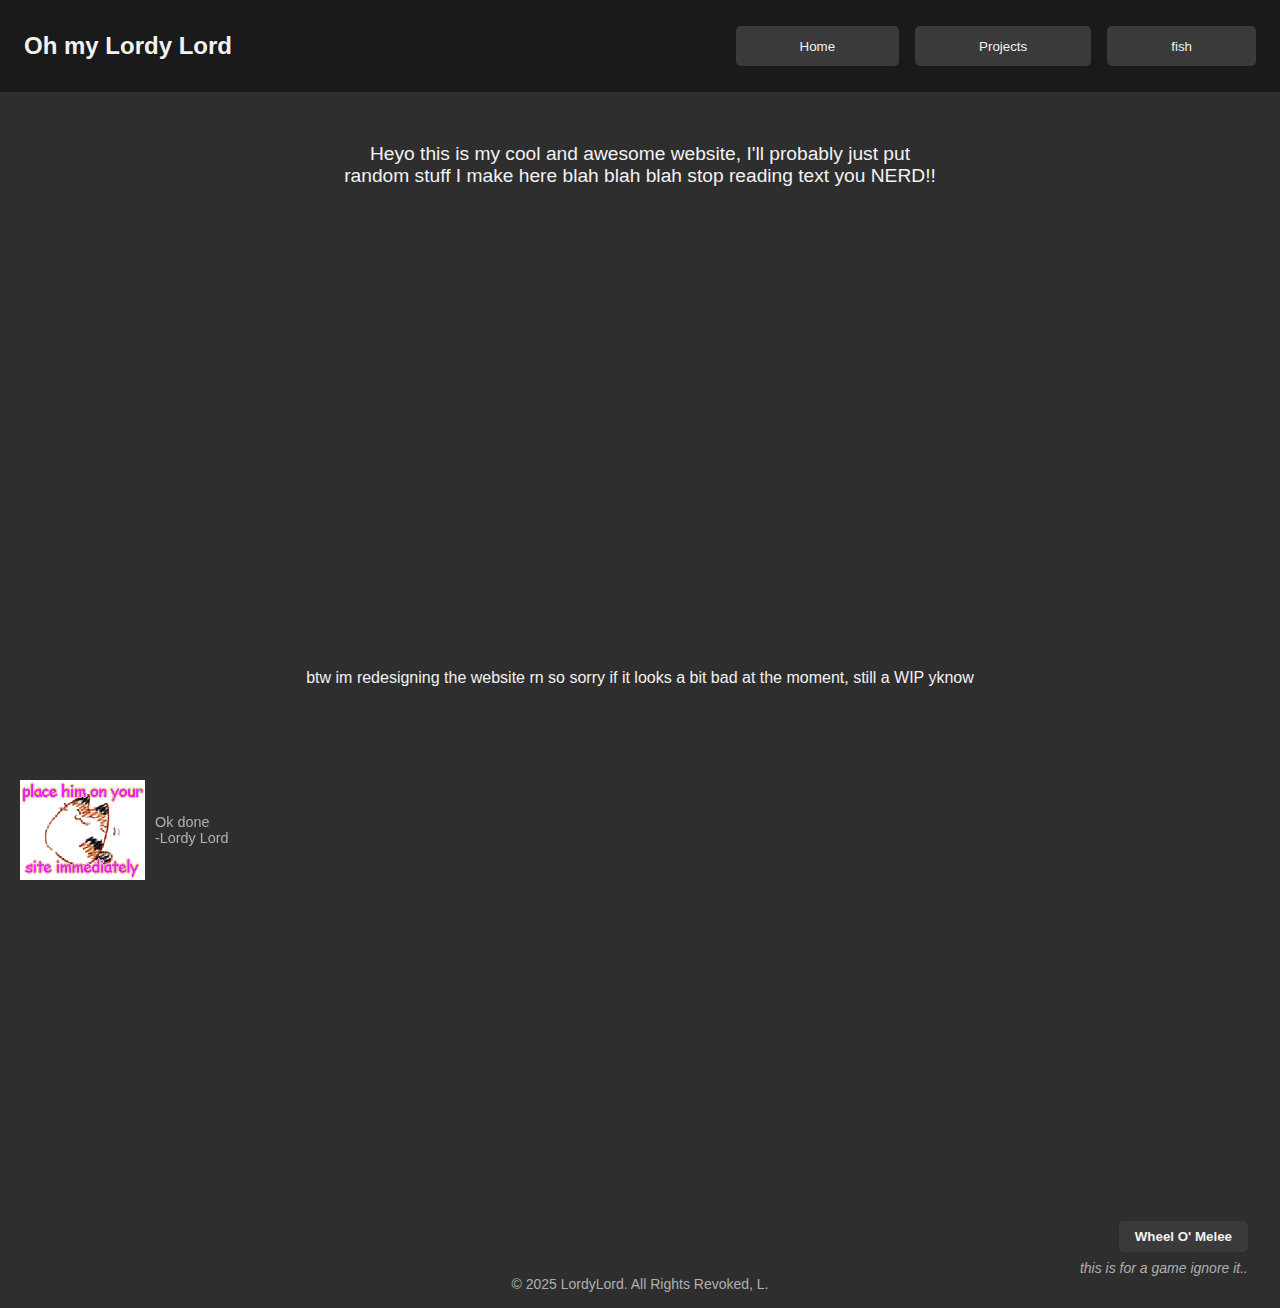
<file: index.html>
<!DOCTYPE html>
<html lang="en">
<head>
    <meta charset="UTF-8" />
    <meta name="viewport" content="width=device-width, initial-scale=1.0" />
    <title>Oh my Lordy Lord</title>
    <style>
        :root {
            --bg-color: #2e2e2e;
            --navbar-color: #1a1a1a;
            --button-bg: #3a3a3a;
            --button-hover: #5a5a5a;
            --text-primary: #f2f2f2;
            --text-secondary: #b0b0b0;
            --highlight: #999999;
            --divider: #444444;
        }

        body {
            background-color: var(--bg-color);
            color: var(--text-primary);
            font-family: Arial, sans-serif;
            margin: 0;
            min-height: 100vh;
            display: flex;
            flex-direction: column;
        }

        header {
            background-color: var(--navbar-color);
            display: flex;
            justify-content: space-between;
            align-items: center;
            padding: 1rem 1.5rem;
            position: sticky;
            top: 0;
            z-index: 50;
        }

            header h1 {
                font-size: 1.5rem;
                font-weight: bold;
            }

        nav {
            display: flex;
            gap: 1rem;
        }

            nav button {
                background-color: var(--button-bg);
                color: var(--text-primary);
                padding: 0.8rem 4rem;
                border: none;
                border-radius: 5px;
                cursor: pointer;
                transition: background-color 0.2s ease-in-out;
            }

                nav button:hover {
                    background-color: var(--button-hover);
                }

        main {
            flex-grow: 1;
            display: flex;
            flex-direction: column;
            align-items: center;
            text-align: center;
            padding: 2rem;
        }

            main p {
                font-size: 1.2rem;
                max-width: 600px;
                margin-bottom: 2rem;
            }

        .spacer {
            height: 50vh;
        }

        .wheel-container {
            display: flex;
            flex-direction: column;
            align-items: flex-end;
            margin: 2rem 0rem -5rem auto;
        }

            .wheel-container button {
                background-color: var(--button-bg);
                color: var(--text-primary);
                padding: 0.5rem 1rem;
                border: none;
                border-radius: 5px;
                cursor: pointer;
                font-weight: bold;
            }

                .wheel-container button:hover {
                    background-color: var(--button-hover);
                }

            .wheel-container p {
                color: var(--text-secondary);
                font-style: italic;
                font-size: 0.875rem;
                margin-top: 0.5rem;
            }

        .cat-container {
            display: flex;
            align-items: center;
            position: fixed;
            bottom: 20px;
            left: 20px;
            gap: 10px;
            cursor: pointer;
            transition: opacity 2s ease;
        }

            .cat-container.faded {
                opacity: 0;
                pointer-events: none;
                cursor: default;
            }

        .cat-text {
            font-size: 0.9rem;
            color: var(--text-secondary);
            white-space: pre-line;
        }

        .cat-gif {
            width: 125px;
            height: auto;
        }

        footer {
            text-align: center;
            padding: 1rem;
            font-size: 0.875rem;
            color: var(--text-secondary);
        }
    </style>
</head>
<body>

    <header>
        <h1>Oh my Lordy Lord</h1>
        <nav>
            <a href="https://thelordylord.com/"><button>Home</button></a>
            <a href="https://thelordylord.com/Projects"><button>Projects</button></a>
            <a href="https://thelordylord.com/fish"><button>fish</button></a>
        </nav>
    </header>

    <main>
        <p>
            Heyo this is my cool and awesome website, I'll probably just put random stuff I make here blah blah blah stop reading text you NERD!!<br /><div class="spacer"></div>btw im redesigning the website rn so sorry if it looks a bit bad at the moment, still a WIP yknow
        </p>

            <div class="spacer"></div>
            
            <div class="wheel-container">
                <a href="https://thelordylord.com/wheel">
                    <button>Wheel O' Melee</button>
                </a>
                <p>this is for a game ignore it..</p>
            </div>
        </main>

        <div class="cat-container" id="catButton" onclick="catClicked()">
            <img src="catr.gif" alt="place him on your site immediately" id="catImg" class="cat-gif" />
            <span class="cat-text">Ok done<br>-Lordy Lord</span>
        </div>

        <audio id="maowSound" src="maow.mp3" preload="auto"></audio>

        <footer>
            &copy; 2025 LordyLord. All Rights Revoked, L.
        </footer>

        <script>
            const button = document.getElementById('catButton');
            const img = document.getElementById('catImg');
            const audio = document.getElementById('maowSound');

            if (sessionStorage.getItem('catClicked') === 'true') {
                button.classList.add('faded');
                img.src = 'catmaow.gif';
                button.style.pointerEvents = 'none';
            }

            function catClicked() {
                if (sessionStorage.getItem('catClicked') === 'true') return;

                sessionStorage.setItem('catClicked', 'true');

                audio.play().catch(err => {
                    console.warn("Audio failed to play:", err);
                });

                img.src = 'catmaow.gif';
                button.classList.add('faded');
            }
        </script>

    </body>
    </html>
</file>
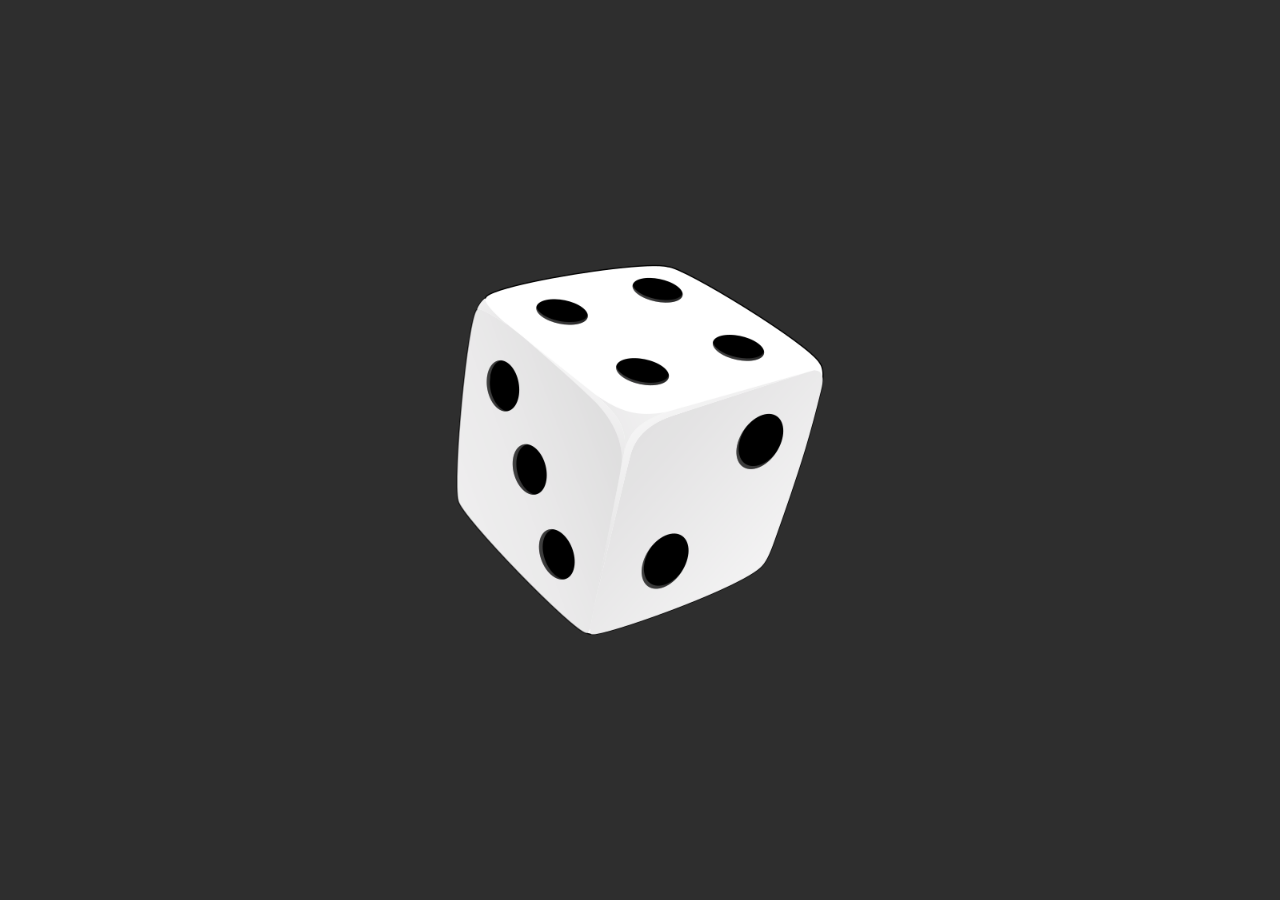
<file: die_instantly/index.html>
<!DOCTYPE html>
<html lang="en">
<head>
  <meta charset="UTF-8">
  <meta name="viewport" content="width=device-width, initial-scale=1.0">
  <title>die</title>
  <link rel="stylesheet" href="/css/style.css">
</head>
<body class="die-page">
  <img src="die.png" alt="die">
</body>
</html>
</file>
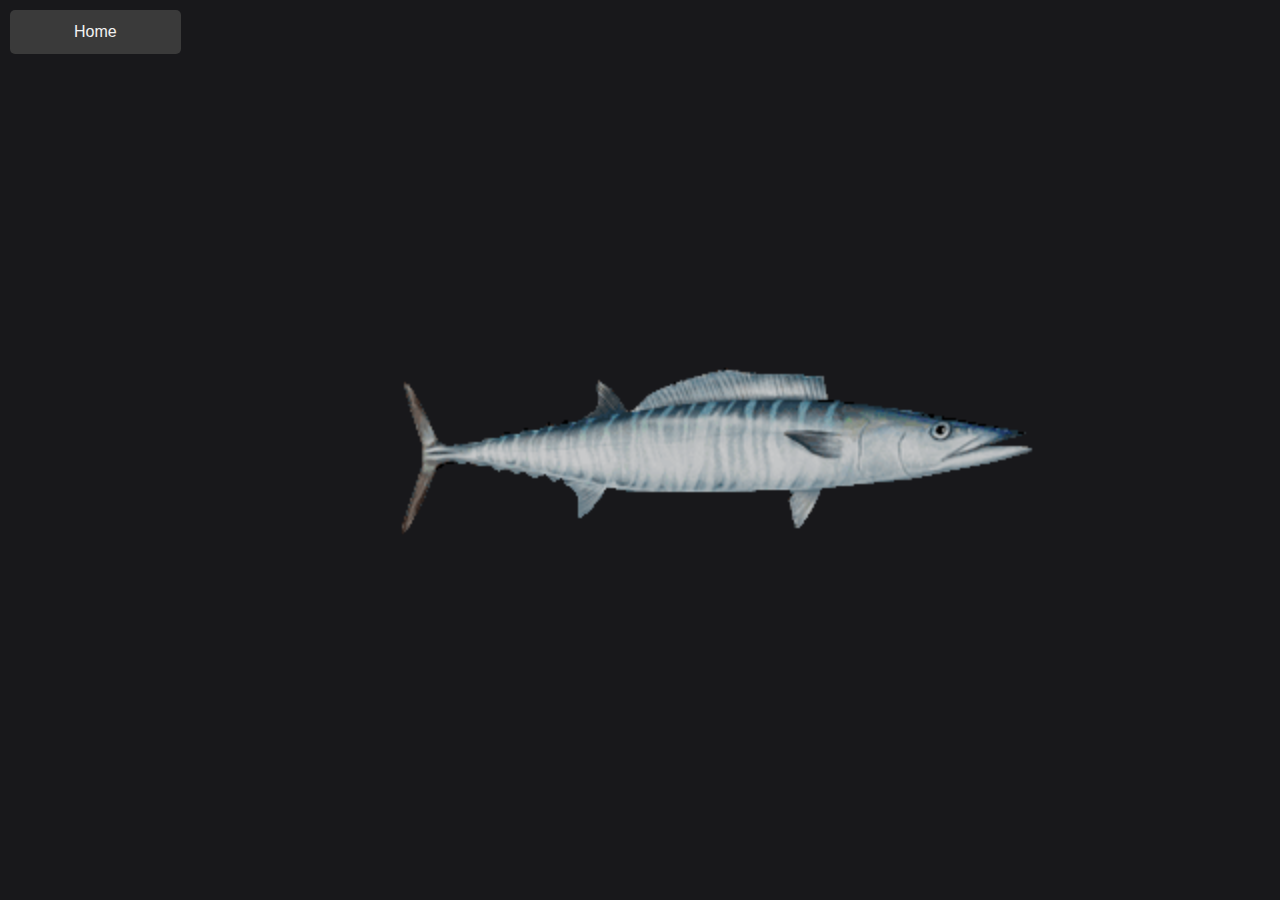
<file: fish/index.html>
<!DOCTYPE html>
<html lang="en">
<head>
    <meta charset="UTF-8">
    <meta name="viewport" content="width=device-width, initial-scale=1.0">
    <title>Fish</title>
    <style>
        :root {
            --bg-color: #18181b;
            --button-bg: #3a3a3a;
            --button-hover: #5a5a5a;
            --text-primary: #f2f2f2;
        }

        body {
            display: flex;
            justify-content: center;
            align-items: center;
            height: 100vh;
            margin: 0;
            background-color: var(--bg-color);
            position: relative;
        }

        a {
            position: absolute;
            top: 10px;
            left: 10px;
        }

            a button {
                background-color: var(--button-bg);
                color: var(--text-primary);
                padding: 0.8rem 4rem;
                border: none;
                border-radius: 5px;
                cursor: pointer;
                font-size: 16px;
                transition: background-color 0.2s ease-in-out;
            }

                a button:hover {
                    background-color: var(--button-hover);
                }

        img {
            width: 75%;
            height: auto;
        }
    </style>
</head>
<body>
    <a href="https://thelordylord.com/">
        <button>Home</button>
    </a>
    <img src="wahoo-fish.gif" alt="Looping GIF">
</body>
</html>
</file>
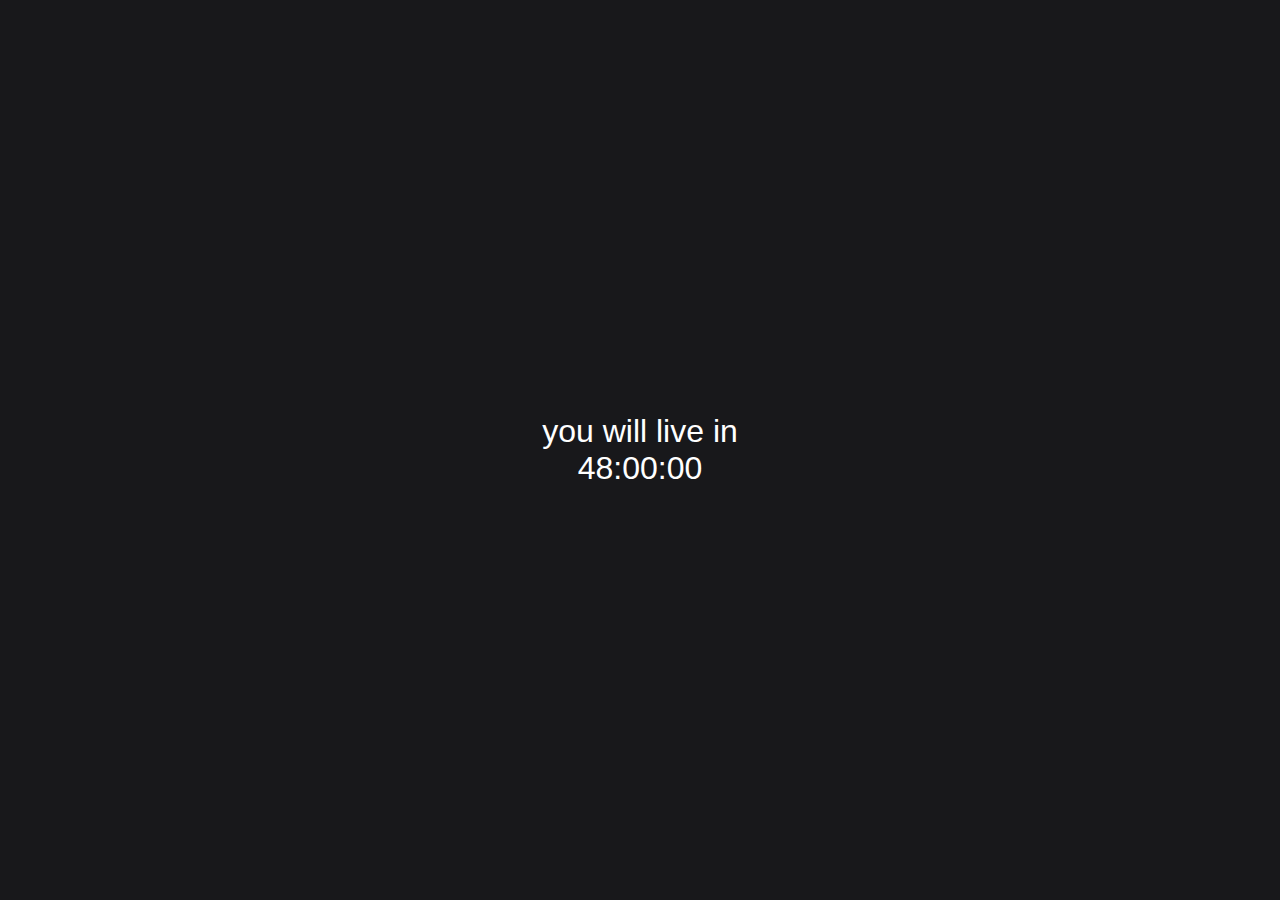
<file: live_in_2_business_days/index.html>
<!DOCTYPE html>
<html lang="en">
<head>
  <meta charset="UTF-8">
  <meta name="viewport" content="width=device-width, initial-scale=1.0">
  <title>live</title>
  <style>
    body {
      display: flex;
      justify-content: center;
      align-items: center;
      height: 100vh;
      margin: 0;
      background-color: #18181b;
      color: white;
      font-family: Arial, sans-serif;
      font-size: 2rem;
      text-align: center;
      flex-direction: column;
    }
    #timer {
      white-space: pre-line;
    }
    #live-image {
      margin-top: 20px;
      display: none;
    }
  </style>
</head>
<body>
  <div id="timer">loading...</div>

  <script>
    const duration = 2 * 24 * 60 * 60;
    let remainingTime = duration;

    function formatTime(seconds) {
      const hours = Math.floor(seconds / 3600);
      const minutes = Math.floor((seconds % 3600) / 60);
      const secs = seconds % 60;

      return `${String(hours).padStart(2, '0')}:${String(minutes).padStart(2, '0')}:${String(secs).padStart(2, '0')}`;
    }

    function updateTimer() {
      const timerElement = document.getElementById('timer');
      const formattedTime = formatTime(remainingTime);

      timerElement.textContent = `you will live in\n${formattedTime}`;
      document.title = `live in ${formattedTime}`;

      if (remainingTime > 0) {
        remainingTime--;
        setTimeout(updateTimer, 1000);
      } else {
        timerElement.textContent = "congrats you are live 🎉";
        document.title = "you are live";

        const imageElement = document.createElement('img');
        imageElement.id = 'live-image';
        imageElement.src = 'yay.png';
        imageElement.alt = 'yay';
        imageElement.style.display = 'block';
        document.body.appendChild(imageElement);

        const audio = new Audio('yay.mp3');
        audio.play();
      }
    }

    updateTimer();
  </script>
</body>
</html>
</file>
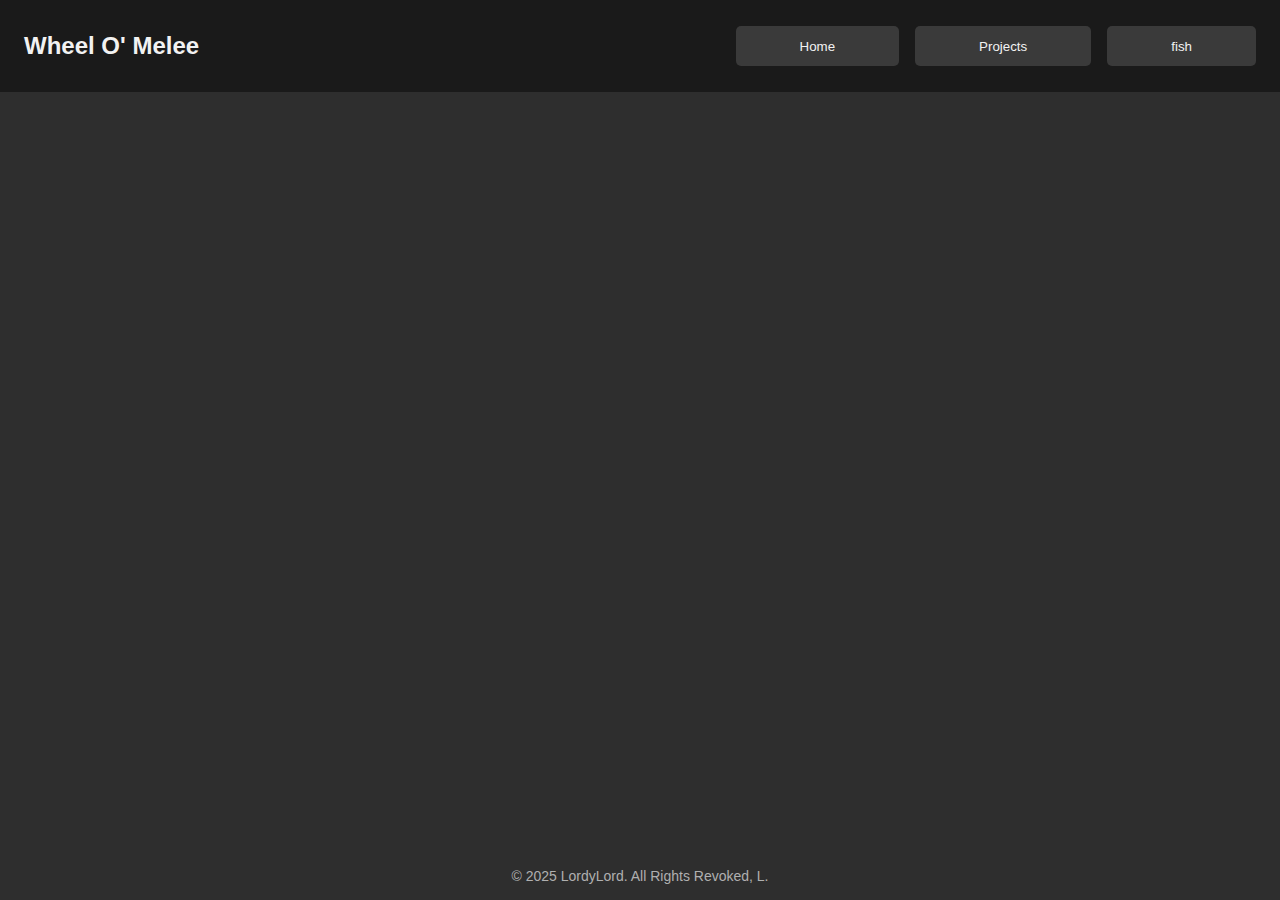
<file: wheel/index.html>
<!DOCTYPE html>
<html lang="en">
<head>
    <meta charset="UTF-8" />
    <meta name="viewport" content="width=device-width, initial-scale=1.0" />
    <title>Wheel O' Melee</title>
    <style>
        :root {
            --bg-color: #2e2e2e;
            --navbar-color: #1a1a1a;
            --button-bg: #3a3a3a;
            --button-hover: #5a5a5a;
            --text-primary: #f2f2f2;
            --text-secondary: #b0b0b0;
            --highlight: #999999;
            --divider: #444444;
        }

        body {
            background-color: var(--bg-color);
            color: var(--text-primary);
            font-family: Arial, sans-serif;
            margin: 0;
            min-height: 100vh;
            display: flex;
            flex-direction: column;
        }

        header {
            background-color: var(--navbar-color);
            display: flex;
            justify-content: space-between;
            align-items: center;
            padding: 1rem 1.5rem;
            position: sticky;
            top: 0;
            z-index: 50;
        }

            header h1 {
                font-size: 1.5rem;
                font-weight: bold;
            }

        nav {
            display: flex;
            gap: 1rem;
        }

            nav button {
                background-color: var(--button-bg);
                color: var(--text-primary);
                padding: 0.8rem 4rem;
                border: none;
                border-radius: 5px;
                cursor: pointer;
                transition: background-color 0.2s ease-in-out;
            }

                nav button:hover {
                    background-color: var(--button-hover);
                }

        main {
            flex-grow: 1;
            display: flex;
            justify-content: center;
            align-items: center;
            padding: 2rem;
        }

        iframe {
            border: none;
            max-width: 90vw;
        }

        footer {
            text-align: center;
            padding: 1rem;
            font-size: 0.875rem;
            color: var(--text-secondary);
            margin-top: auto;
        }
    </style>
</head>
<body>

    <header>
        <h1>Wheel O' Melee</h1>
        <nav>
            <a href="https://thelordylord.com/"><button>Home</button></a>
            <a href="https://thelordylord.com/Projects"><button>Projects</button></a>
            <a href="https://thelordylord.com/fish"><button>fish</button></a>
        </nav>
    </header>

    <main>
        <iframe src="https://wheeldecide.com/e.php?c1=Baseball+Bat&c2=Ban+Hammer&c3=Silly+Guitar&c4=Metal+Baseball+Bat&c5=Sledgehammer&c6=Golf+Club&c7=Chainsaw&c8=Stick&c9=Saber&c10=Tinpot&c11=Fists&c12=Rock+on+a+Stick&c13=Fire+Extinguisher&c14=Shovel&c15=Trident&c16=Yo-Yo&c17=Scythe&c18=Eerie+Slasher&c19=BILLY&c20=Parasol&c21=Lordin%27+Time.&c22=Axe&c23=Cleaver&c24=Candy+Cane&c25=Linked+Sword&c26=Chair&t=Lord%27s+Wheel+o%27+Melee&time=5"
                width="500" height="500" scrolling="no">
        </iframe>
    </main>

    <footer>
        &copy; 2025 LordyLord. All Rights Revoked, L.
    </footer>

</body>
</html>
</file>
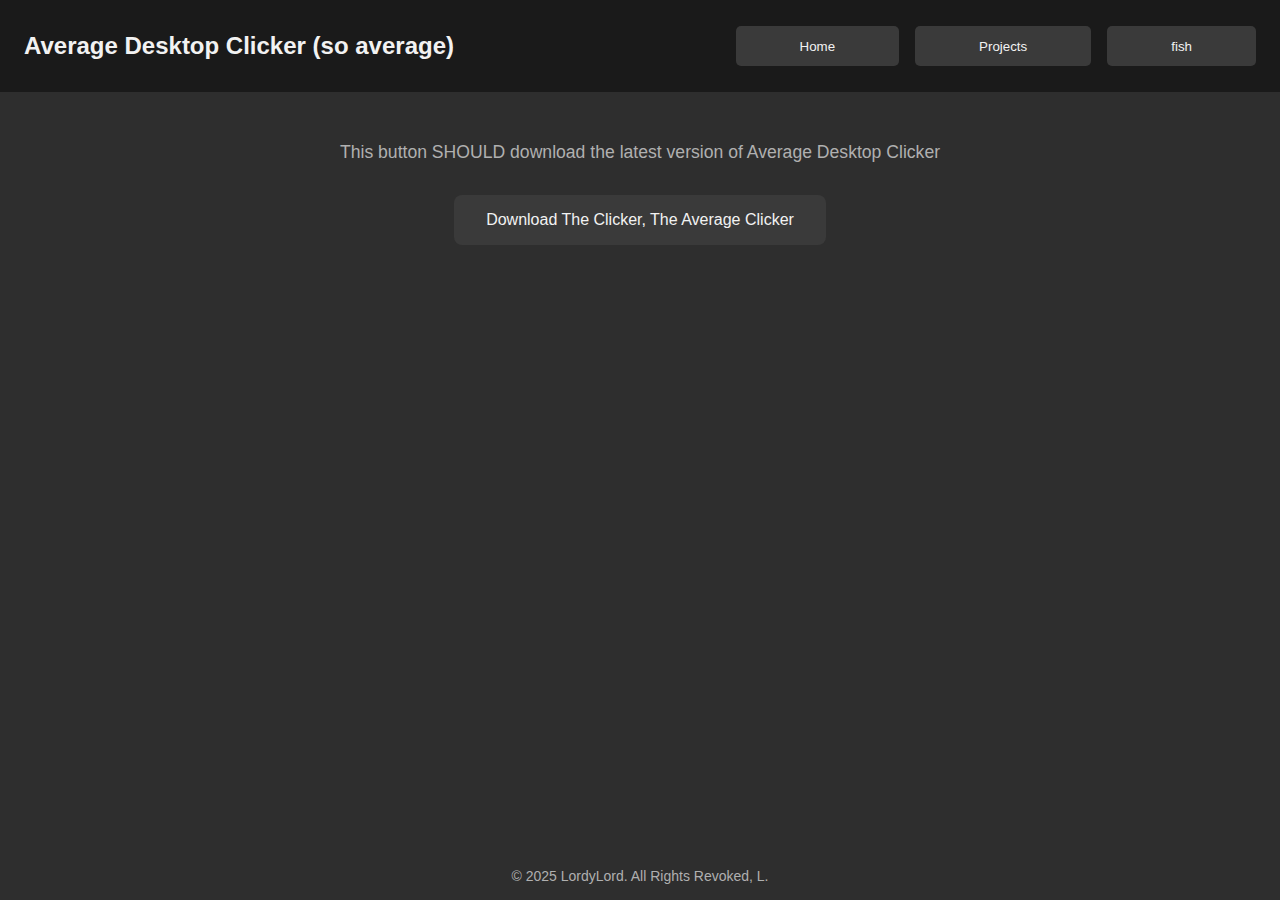
<file: Projects/Adc/index.html>
<!DOCTYPE html>
<html lang="en">
<head>
    <meta charset="UTF-8" />
    <meta name="viewport" content="width=device-width, initial-scale=1.0" />
    <title>Average Desktop Clicker</title>
    <style>
        :root {
            --bg-color: #2e2e2e;
            --navbar-color: #1a1a1a;
            --button-bg: #3a3a3a;
            --button-hover: #5a5a5a;
            --text-primary: #f2f2f2;
            --text-secondary: #b0b0b0;
            --highlight: #999999;
            --divider: #444444;
        }

        body {
            background-color: var(--bg-color);
            color: var(--text-primary);
            font-family: Arial, sans-serif;
            margin: 0;
            min-height: 100vh;
            display: flex;
            flex-direction: column;
        }

        header {
            background-color: var(--navbar-color);
            display: flex;
            justify-content: space-between;
            align-items: center;
            padding: 1rem 1.5rem;
            position: sticky;
            top: 0;
            z-index: 50;
        }

            header h1 {
                font-size: 1.5rem;
                font-weight: bold;
            }

        nav {
            display: flex;
            gap: 1rem;
        }

            nav button {
                background-color: var(--button-bg);
                color: var(--text-primary);
                padding: 0.8rem 4rem;
                border: none;
                border-radius: 5px;
                cursor: pointer;
                transition: background-color 0.2s ease-in-out;
            }

                nav button:hover {
                    background-color: var(--button-hover);
                }

        main {
            padding: 2rem;
            text-align: center;
            flex-grow: 1;
        }

        p {
            font-size: 1.1rem;
            margin-bottom: 2rem;
            color: var(--text-secondary);
        }

        .download-button {
            background-color: var(--button-bg);
            color: var(--text-primary);
            padding: 1rem 2rem;
            border: none;
            border-radius: 8px;
            font-size: 1rem;
            cursor: pointer;
            transition: background-color 0.2s ease-in-out;
        }

            .download-button:hover {
                background-color: var(--button-hover);
            }

        footer {
            text-align: center;
            padding: 1rem;
            font-size: 0.875rem;
            color: var(--text-secondary);
            margin-top: auto;
        }
    </style>
</head>
<body>

    <header>
        <h1>Average Desktop Clicker (so average)</h1>
        <nav>
            <a href="https://thelordylord.com/"><button>Home</button></a>
            <a href="https://thelordylord.com/Projects"><button>Projects</button></a>
            <a href="https://thelordylord.com/fish"><button>fish</button></a>
        </nav>
    </header>

    <main>
        <p>This button SHOULD download the latest version of Average Desktop Clicker</p>
        <a href="Average Desktop Clicker.zip" download="Average Desktop Clicker.zip">
            <button class="download-button">Download The Clicker, The Average Clicker</button>
        </a>
    </main>

    <footer>
        &copy; 2025 LordyLord. All Rights Revoked, L.
    </footer>

</body>
</html>
</file>
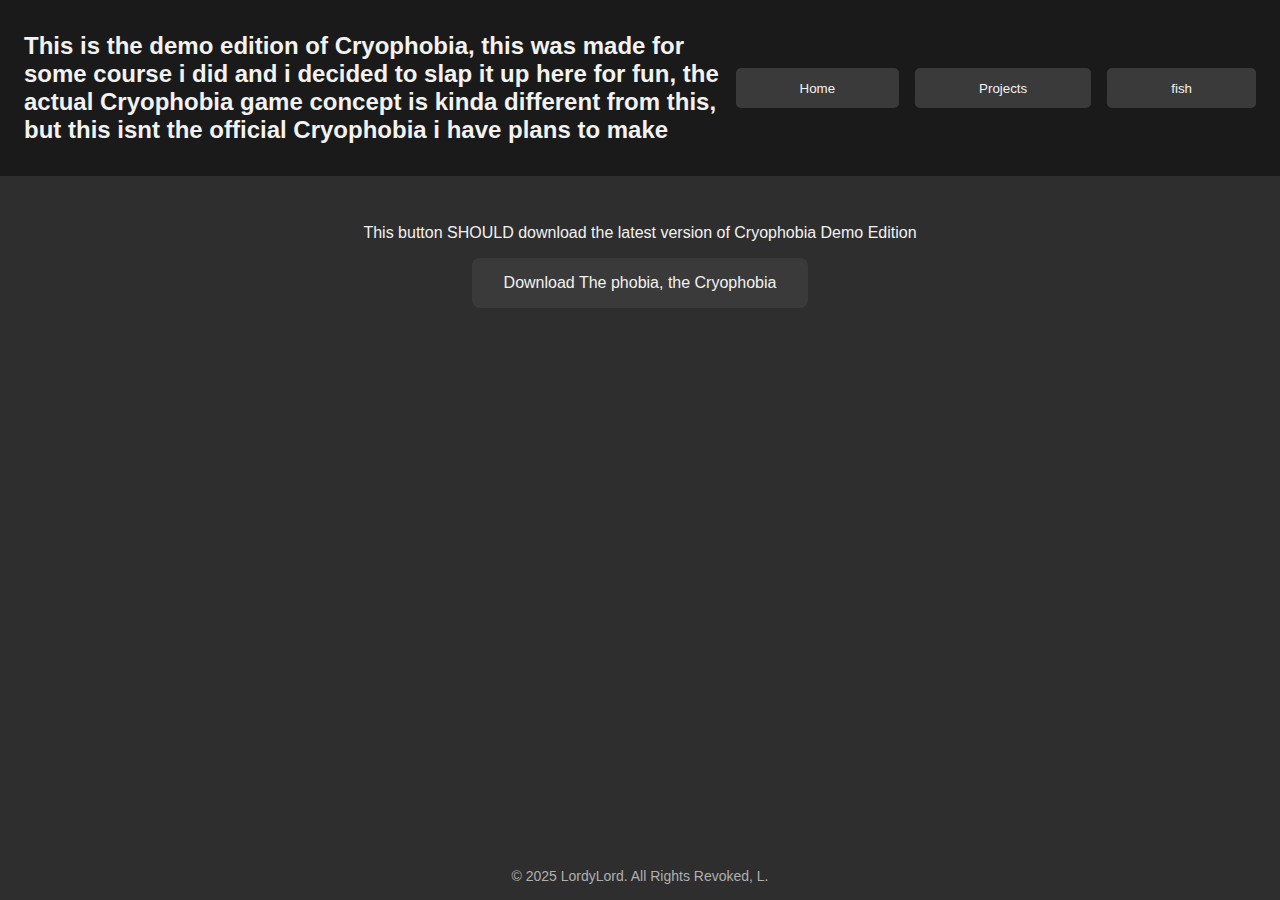
<file: Projects/Cryop/index.html>
<!DOCTYPE html>
<html lang="en">
<head>
    <meta charset="UTF-8" />
    <meta name="viewport" content="width=device-width, initial-scale=1.0" />
    <title>Cryophobia (DEMO EDITION)</title>
    <link rel="stylesheet" href="/css/style.css">
</head>
<body class="project-detail-page">

    <header>
        <h1>This is the demo edition of Cryophobia, this was made for some course i did and i decided to slap it up here for fun, the actual Cryophobia game concept is kinda different from this, but this isnt the official Cryophobia i have plans to make</h1>
        <nav>
            <a href="https://thelordylord.com/"><button>Home</button></a>
            <a href="https://thelordylord.com/Projects"><button>Projects</button></a>
            <a href="https://thelordylord.com/fish"><button>fish</button></a>
        </nav>
    </header>

    <main>
        <p>This button SHOULD download the latest version of Cryophobia Demo Edition</p>
        <a href="Cryophobia - Demo.zip" download="Cryophobia - Demo.zip">
            <button class="download-button">Download The phobia, the Cryophobia</button>
        </a>
    </main>

    <footer>
        &copy; 2025 LordyLord. All Rights Revoked, L.
    </footer>

</body>
</html>
</file>
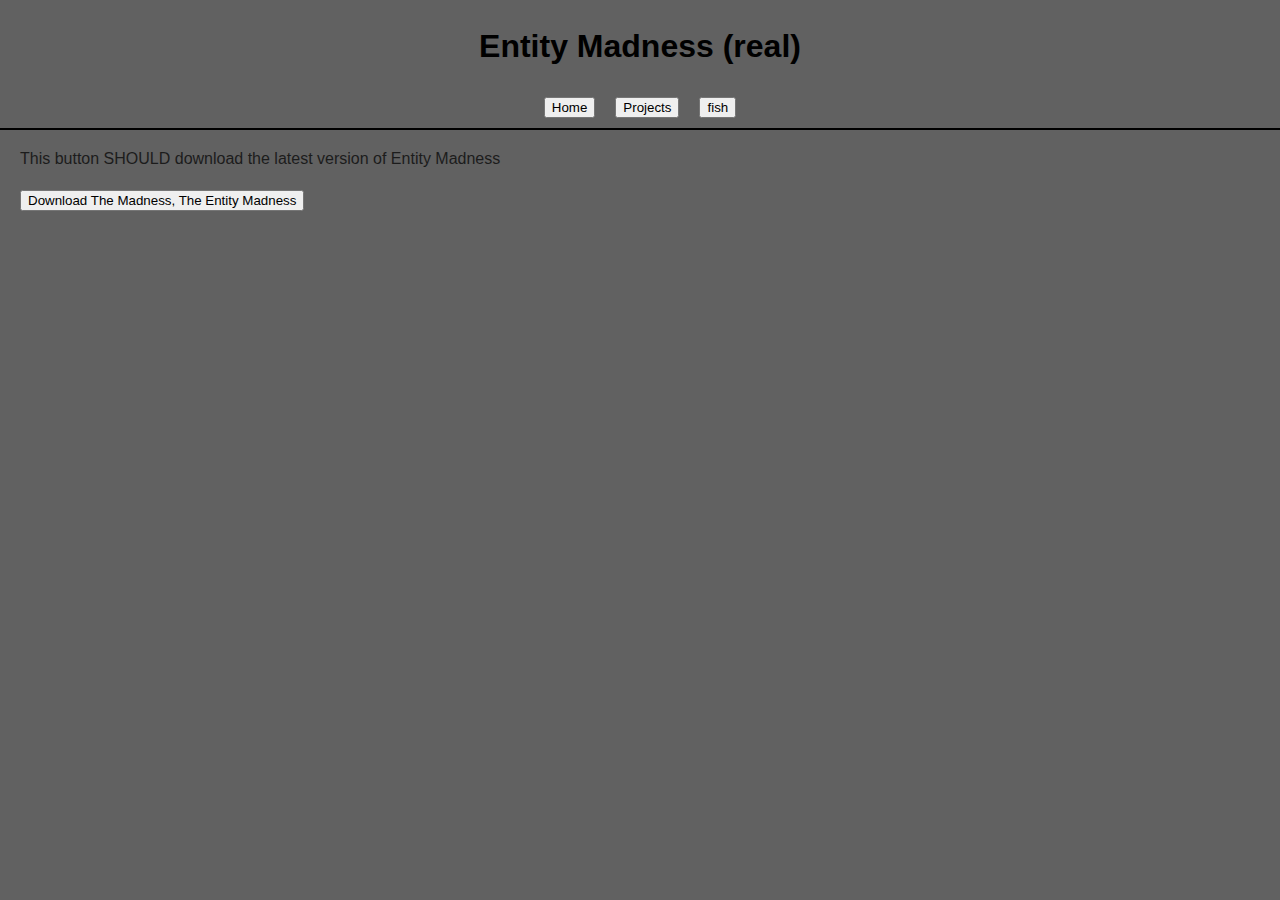
<file: Projects/Entity/index.html>
<!DOCTYPE html>
<html lang="en">
<head>
    <meta charset="UTF-8">
    <meta name="viewport" content="width=device-width, initial-scale=1.0">
    <title>Entity Madness</title>
    <style>
        body {
            font-family: Arial, sans-serif;
            margin: 0;
            line-height: 1.6;
            background-color: #616161;
        }
        h1 {
            color: #000000;
            text-align: center;
        }
        hr {
            border: 0 #000000;
            height: 2px;
            background-color: #000000;
            width: 100%;
        }
        p {
            color: #1c1c1c;
            padding: 0 20px;
        }
        .nav {
            display: flex;
            justify-content: center;
            gap: 20px;
        }
    </style>
</head>
<body>
    <h1>Entity Madness (real)</h1>
    <div class="nav">
        <a href="https://thelordylord.com/">
            <button>Home</button>
        </a>
        <a href="https://thelordylord.com/Projects">
            <button>Projects</button>
        </a>
        <a href="https://thelordylord.com/fish">
            <button>fish</button>
        </a>
    </div>
    <hr />
    <p>This button SHOULD download the latest version of Entity Madness</p>
    <a href="Entity Madness.zip" download="Entity Madness.zip" style="padding: 20px;">
        <button>Download The Madness, The Entity Madness</button>
    </a>
</body>
</html>
</file>
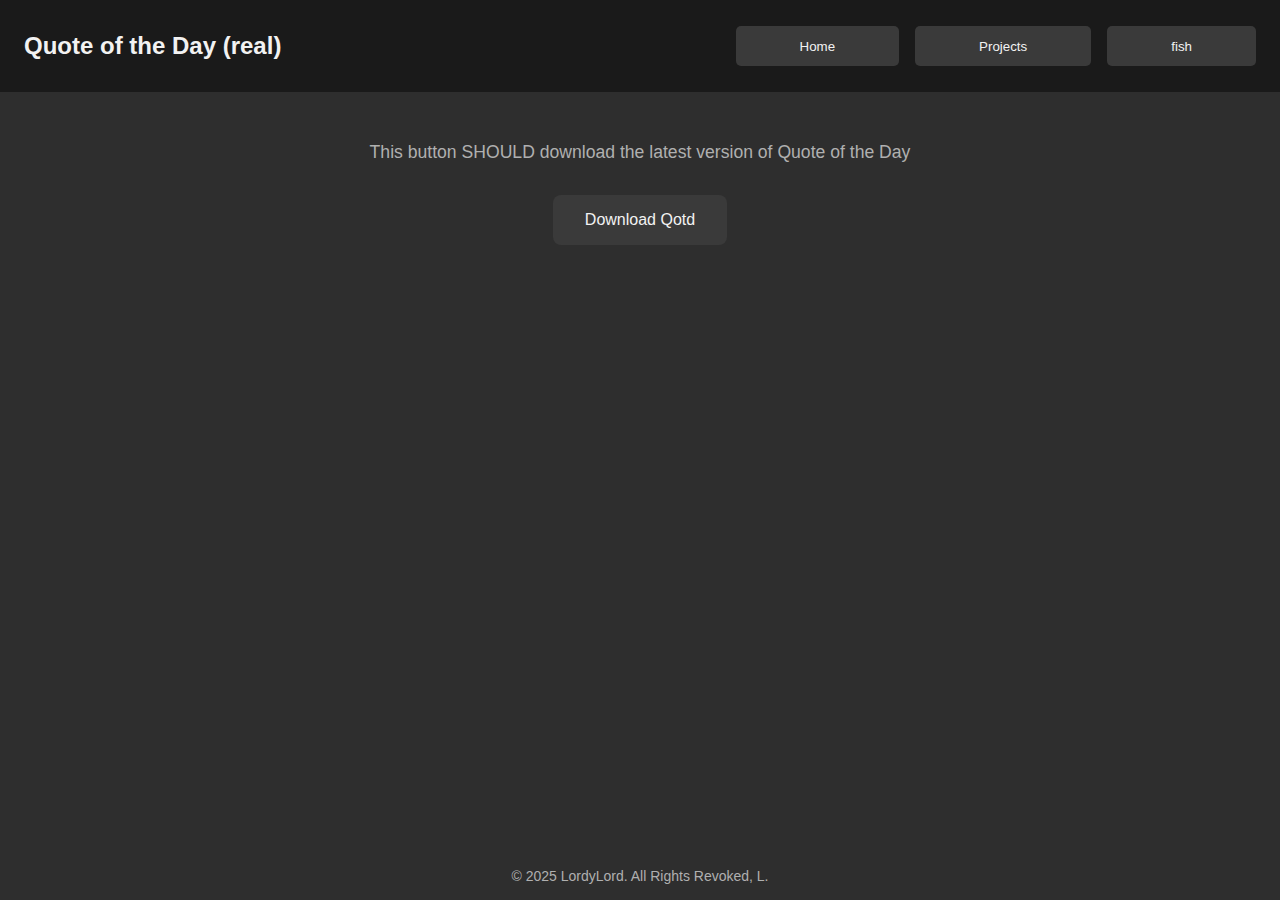
<file: Projects/Qotd/index.html>
<!DOCTYPE html>
<html lang="en">
<head>
    <meta charset="UTF-8" />
    <meta name="viewport" content="width=device-width, initial-scale=1.0" />
    <title>Quote of the Day</title>
    <style>
        :root {
            --bg-color: #2e2e2e;
            --navbar-color: #1a1a1a;
            --button-bg: #3a3a3a;
            --button-hover: #5a5a5a;
            --text-primary: #f2f2f2;
            --text-secondary: #b0b0b0;
            --highlight: #999999;
            --divider: #444444;
        }

        body {
            background-color: var(--bg-color);
            color: var(--text-primary);
            font-family: Arial, sans-serif;
            margin: 0;
            min-height: 100vh;
            display: flex;
            flex-direction: column;
        }

        header {
            background-color: var(--navbar-color);
            display: flex;
            justify-content: space-between;
            align-items: center;
            padding: 1rem 1.5rem;
            position: sticky;
            top: 0;
            z-index: 50;
        }

            header h1 {
                font-size: 1.5rem;
                font-weight: bold;
            }

        nav {
            display: flex;
            gap: 1rem;
        }

            nav button {
                background-color: var(--button-bg);
                color: var(--text-primary);
                padding: 0.8rem 4rem;
                border: none;
                border-radius: 5px;
                cursor: pointer;
                transition: background-color 0.2s ease-in-out;
            }

                nav button:hover {
                    background-color: var(--button-hover);
                }

        main {
            padding: 2rem;
            text-align: center;
            flex-grow: 1;
        }

        p {
            font-size: 1.1rem;
            margin-bottom: 2rem;
            color: var(--text-secondary);
        }

        .download-button {
            background-color: var(--button-bg);
            color: var(--text-primary);
            padding: 1rem 2rem;
            border: none;
            border-radius: 8px;
            font-size: 1rem;
            cursor: pointer;
            transition: background-color 0.2s ease-in-out;
        }

            .download-button:hover {
                background-color: var(--button-hover);
            }

        footer {
            text-align: center;
            padding: 1rem;
            font-size: 0.875rem;
            color: var(--text-secondary);
            margin-top: auto;
        }
    </style>
</head>
<body>

    <header>
        <h1>Quote of the Day (real)</h1>
        <nav>
            <a href="https://thelordylord.com/"><button>Home</button></a>
            <a href="https://thelordylord.com/Projects"><button>Projects</button></a>
            <a href="https://thelordylord.com/fish"><button>fish</button></a>
        </nav>
    </header>

    <main>
        <p>This button SHOULD download the latest version of Quote of the Day</p>
        <a href="QUOTEOFTHEDAY.zip" download="QUOTEOFTHEDAY.zip">
            <button class="download-button">Download Qotd</button>
        </a>
    </main>

    <footer>
        &copy; 2025 LordyLord. All Rights Revoked, L.
    </footer>

</body>
</html>
</file>
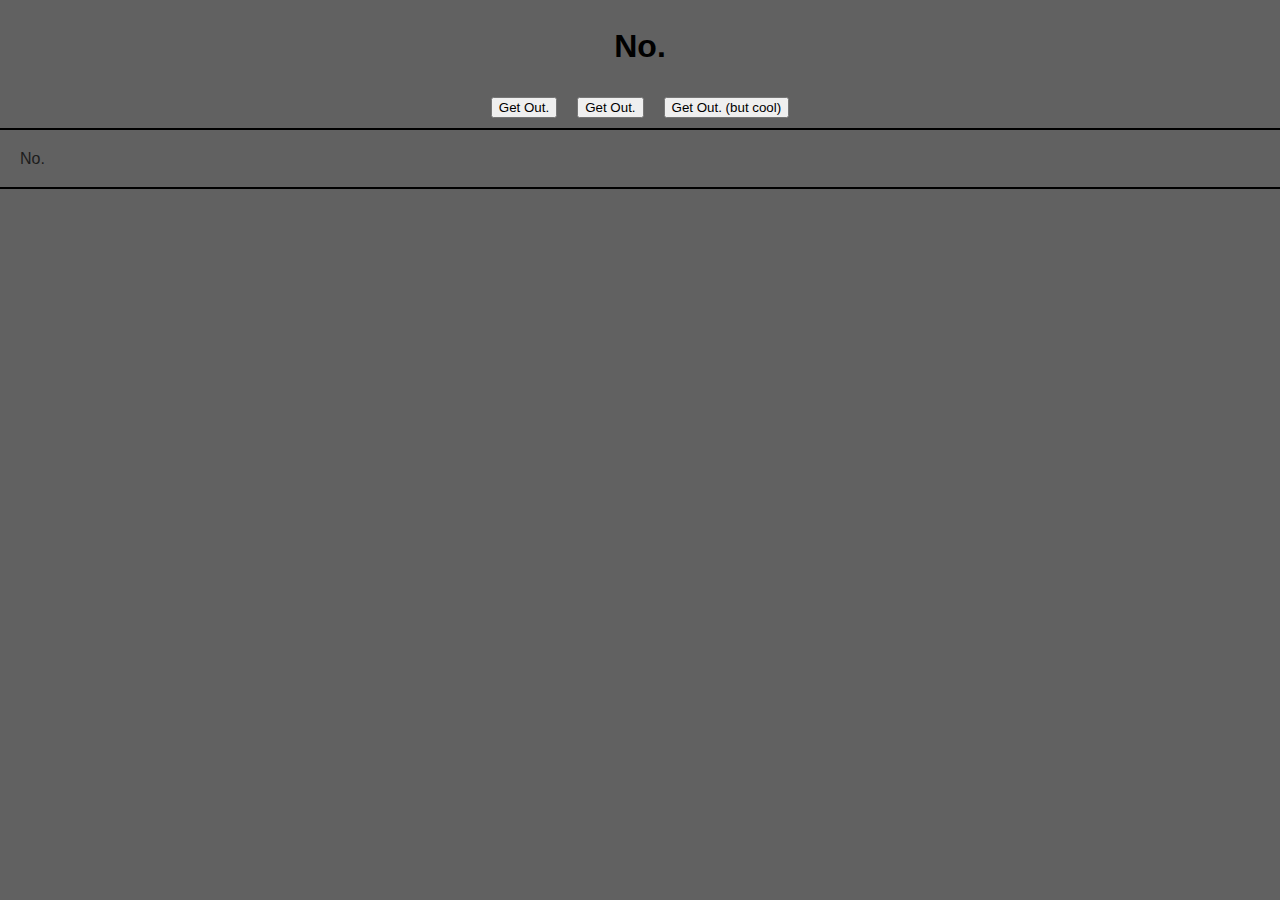
<file: Projects/Entity/ntittiesmagnets/index.html>
<!DOCTYPE html>
<html lang="en">
<head>
    <meta charset="UTF-8">
    <meta name="viewport" content="width=device-width, initial-scale=1.0">
    <title>No.</title>
    <style>
        body {
            font-family: Arial, sans-serif;
            margin: 0;
            line-height: 1.6;
            background-color: #616161;
        }
        h1 {
            color: #000000;
            text-align: center;
        }
        hr {
            border: 0 #000000;
            height: 2px;
            background-color: #000000;
            width: 100%;
        }
        .darksection {
            background-color: #404040;
        }
        p {
            color: #1c1c1c;
            padding: 0 20px;
        }
        .nav {
            display: flex;
            justify-content: center;
            gap: 20px;
        }
    </style>
</head>
<body>
    <h1>No.</h1>
    <div class="nav">
        <a href="https://thelordylord.com/">
            <button>Get Out.</button>
        </a>
        <a href="https://thelordylord.com/Projects">
            <button>Get Out.</button>
        </a>
        <a href="https://thelordylord.com/fish">
            <button>Get Out. (but cool)</button>
        </a>
    </div>
    <hr />
    <p>No.</p>
    <hr />
</body>
</html>
</file>
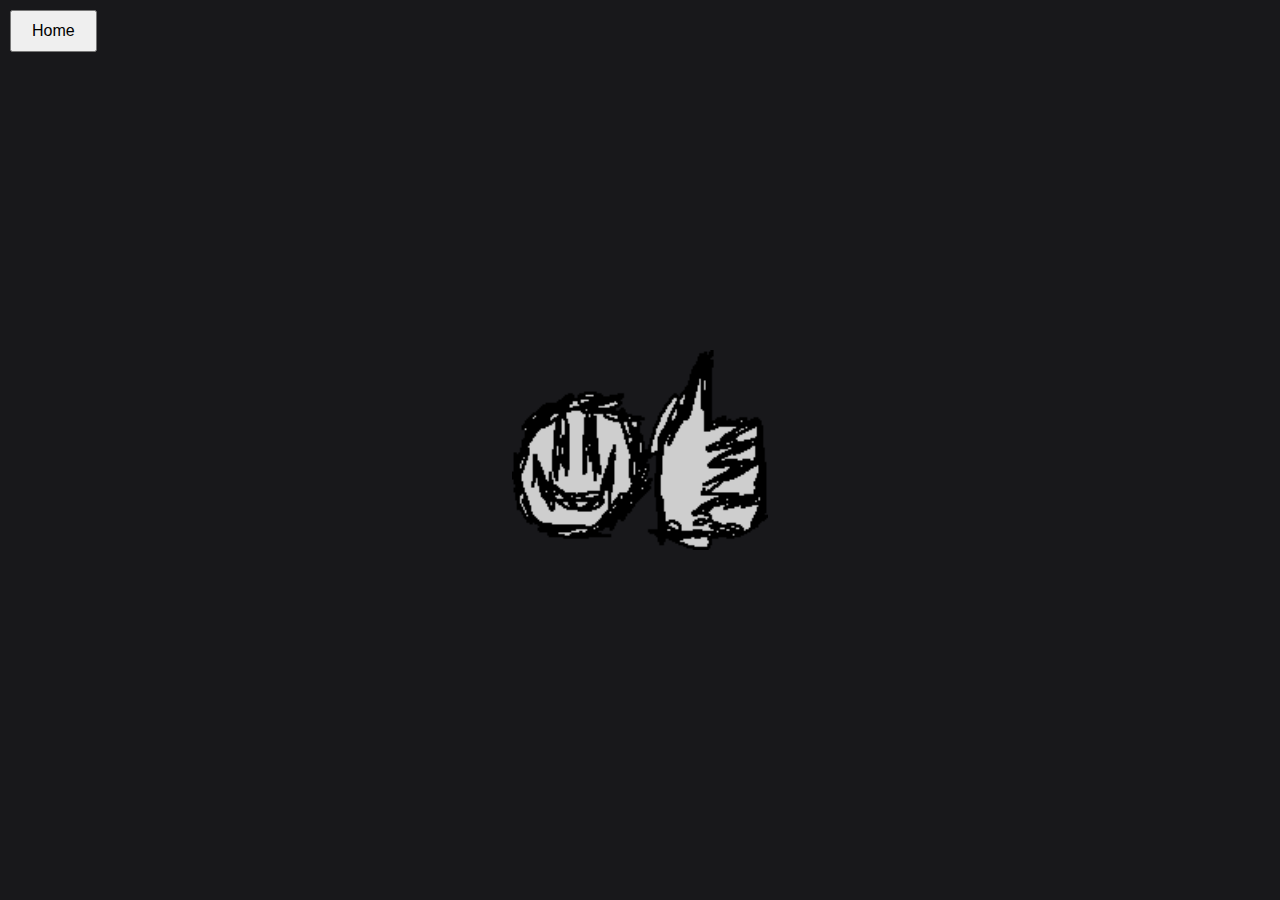
<file: Projects/Entity/snatch/index.html>
<!DOCTYPE html>
<html lang="en">
<head>
  <meta charset="UTF-8">
  <meta name="viewport" content="width=device-width, initial-scale=1.0">
  <title>snatch</title>
  <style>
    body {
      display: flex;
      justify-content: center;
      align-items: center;
      height: 100vh;
      margin: 0;
      background-color: #18181b;
      position: relative;
    }

    a {
      position: absolute;
      top: 10px;
      left: 10px;
    }

    a button {
      padding: 10px 20px;
      font-size: 16px;
      cursor: pointer;
    }

    img {
      width: 20%;
      height: auto;
    }
  </style>
</head>
<body>
  <a href="https://thelordylord.com/">
    <button>Home</button>
  </a>
  <img src="snatchyes.png" alt="Snatch image">
</body>
</html>
</file>
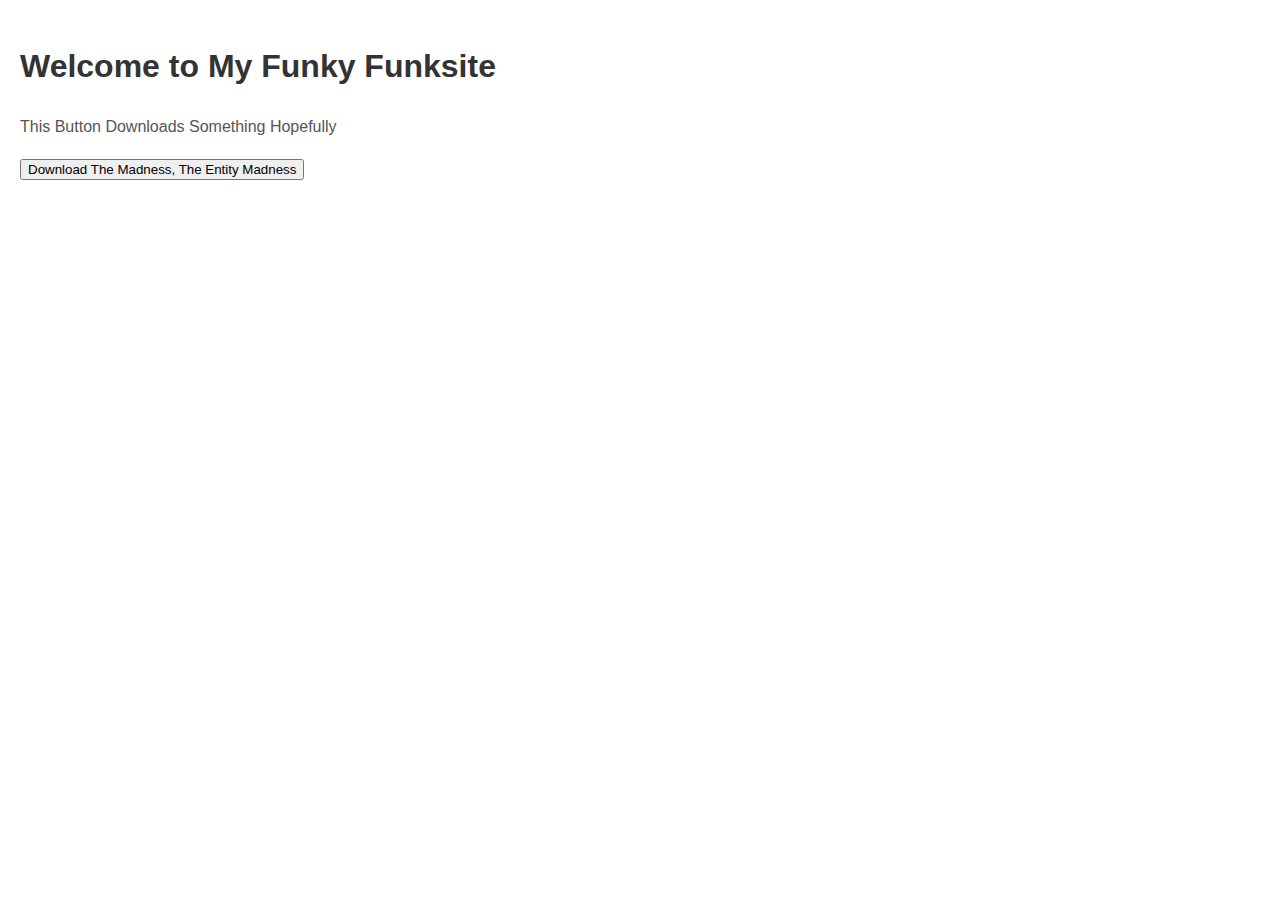
<file: lordylordylordylord.html>
<!DOCTYPE html>
<html lang="en">
<head>
    <meta charset="UTF-8">
    <meta name="viewport" content="width=device-width, initial-scale=1.0">
    <title>Entity Madness</title>
    <style>
        body {
            font-family: Arial, sans-serif;
            margin: 0;
            padding: 20px;
            line-height: 1.6;
        }
        h1 {
            color: #333;
        }
        p {
            color: #555;
        }
    </style>
</head>
<body>
    <h1>Welcome to My Funky Funksite</h1>
    <p>This Button Downloads Something Hopefully</p>
    <a href="Entity Madness.zip" download="Entity Madness.zip">
        <button>Download The Madness, The Entity Madness</button>
    </a>
</body>
</html>
</file>
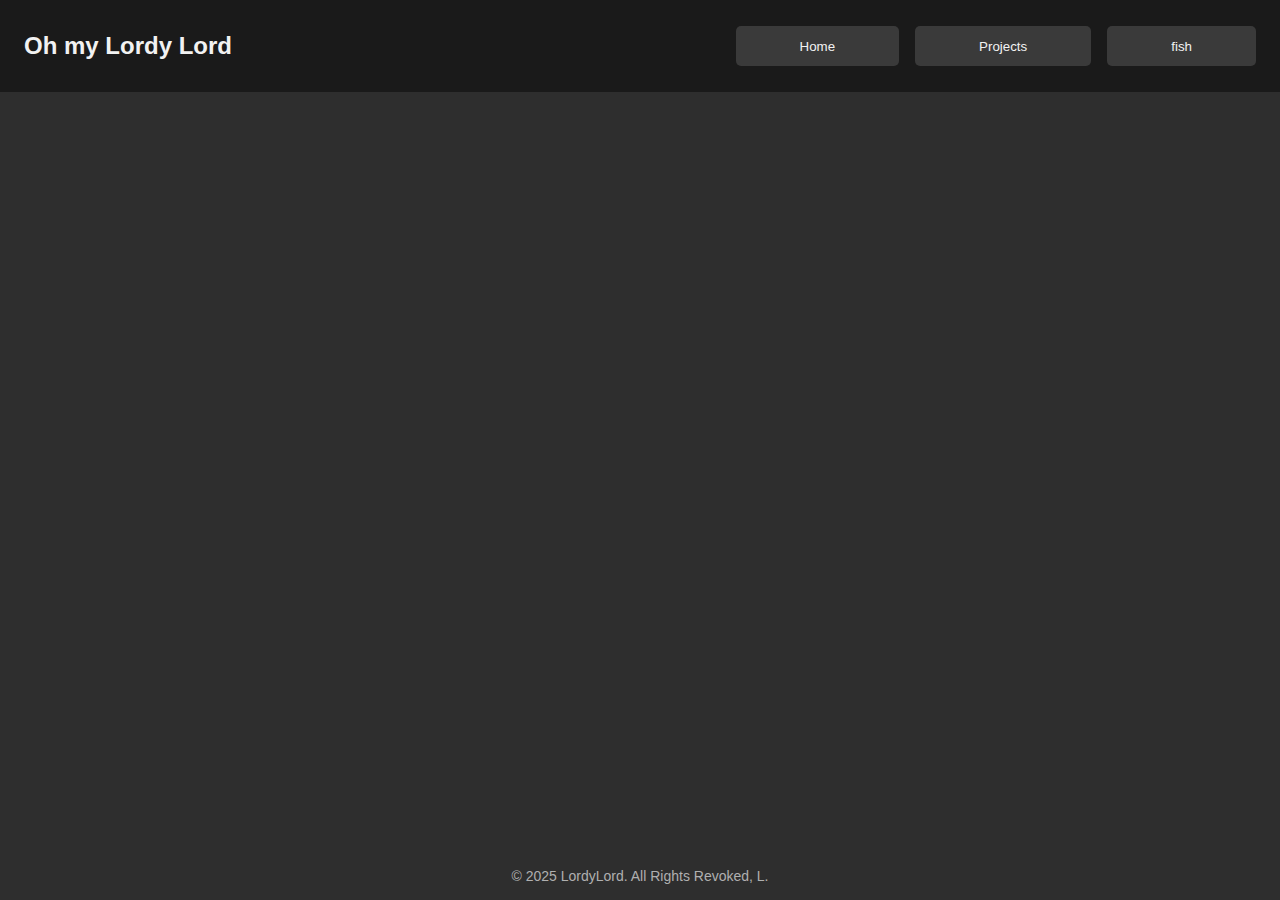
<file: pagetemplate.html>
<!DOCTYPE html>
<html lang="en">
<head>
    <meta charset="UTF-8" />
    <meta name="viewport" content="width=device-width, initial-scale=1.0" />
    <title>Oh my Lordy Lord</title>
    <style>
        :root {
            --bg-color: #2e2e2e;
            --navbar-color: #1a1a1a;
            --button-bg: #3a3a3a;
            --button-hover: #5a5a5a;
            --text-primary: #f2f2f2;
            --text-secondary: #b0b0b0;
            --highlight: #999999;
            --divider: #444444;
        }

        body {
            background-color: var(--bg-color);
            color: var(--text-primary);
            font-family: Arial, sans-serif;
            margin: 0;
            min-height: 100vh;
            display: flex;
            flex-direction: column;
        }

        header {
            background-color: var(--navbar-color);
            display: flex;
            justify-content: space-between;
            align-items: center;
            padding: 1rem 1.5rem;
            position: sticky;
            top: 0;
            z-index: 50;
        }

            header h1 {
                font-size: 1.5rem;
                font-weight: bold;
            }

        nav {
            display: flex;
            gap: 1rem;
        }

            nav button {
                background-color: var(--button-bg);
                color: var(--text-primary);
                padding: 0.8rem 4rem;
                border: none;
                border-radius: 5px;
                cursor: pointer;
                transition: background-color 0.2s ease-in-out;
            }

                nav button:hover {
                    background-color: var(--button-hover);
                }

        footer {
            text-align: center;
            padding: 1rem;
            font-size: 0.875rem;
            color: var(--text-secondary);
            margin-top: auto;
        }
    </style>
</head>
<body>

    <header>
        <h1>Oh my Lordy Lord</h1>
        <nav>
            <a href="https://thelordylord.com/"><button>Home</button></a>
            <a href="https://thelordylord.com/Projects"><button>Projects</button></a>
            <a href="https://thelordylord.com/fish"><button>fish</button></a>
        </nav>
    </header>

    <!-- Main content goes here -->

    <footer>
        &copy; 2025 LordyLord. All Rights Revoked, L.
    </footer>

</body>
</html>
</file>
<file: css/style.css>
/* ==========================
   Root Variables
   ========================== */
:root {
    --bg-color: #2e2e2e;
    --navbar-color: #1a1a1a;
    --button-bg: #3a3a3a;
    --button-hover: #5a5a5a;
    --text-primary: #f2f2f2;
    --text-secondary: #b0b0b0;
    --highlight: #999999;
    --divider: #444444;
}

/* ==========================
   Global Styles
   ========================== */
body {
    background-color: var(--bg-color);
    color: var(--text-primary);
    font-family: Arial, sans-serif;
    margin: 0;
    min-height: 100vh;
    display: flex;
    flex-direction: column;
}

/* Header */
header {
    background-color: var(--navbar-color);
    display: flex;
    justify-content: space-between;
    align-items: center;
    padding: 1rem 1.5rem;
    position: sticky;
    top: 0;
    z-index: 50;
}

header h1 {
    font-size: 1.5rem;
    font-weight: bold;
}

/* Navigation buttons */
nav {
    display: flex;
    gap: 1rem;
}

nav button {
    background-color: var(--button-bg);
    color: var(--text-primary);
    padding: 0.8rem 4rem;
    border: none;
    border-radius: 5px;
    cursor: pointer;
    transition: background-color 0.2s ease-in-out;
}

nav button:hover {
    background-color: var(--button-hover);
}

/* Footer */
footer {
    text-align: center;
    padding: 1rem;
    font-size: 0.875rem;
    color: var(--text-secondary);
    margin-top: auto;
}

/* ==========================
   Main Content
   ========================== */
main {
    flex-grow: 1;
    padding: 2rem;
    text-align: center;
}

/* Homepage specific */
body.home-page main {
    display: flex;
    flex-direction: column;
    align-items: center;
}

body.home-page main p {
    font-size: 1.2rem;
    max-width: 600px;
    margin-bottom: 2rem;
}

/* Wheel Container */
.wheel-container {
    display: flex;
    flex-direction: column;
    align-items: flex-end;
    margin: 2rem 0 -5rem auto;
}

.wheel-container button {
    background-color: var(--button-bg);
    color: var(--text-primary);
    padding: 0.5rem 1rem;
    border: none;
    border-radius: 5px;
    cursor: pointer;
    font-weight: bold;
}

.wheel-container button:hover {
    background-color: var(--button-hover);
}

.wheel-container p {
    color: var(--text-secondary);
    font-style: italic;
    font-size: 0.875rem;
    margin-top: 0.5rem;
}

/* Cat widget */
.cat-container {
    display: flex;
    align-items: center;
    position: fixed;
    bottom: 20px;
    left: 20px;
    gap: 10px;
    cursor: pointer;
    transition: opacity 2s ease;
}

.cat-container.faded {
    opacity: 0;
    pointer-events: none;
    cursor: default;
}

.cat-text {
    font-size: 0.9rem;
    color: var(--text-secondary);
    white-space: pre-line;
}

.cat-gif {
    width: 125px;
    height: auto;
}

/* ==========================
   Page-specific Body Overrides
   ========================== */
body.live-page,
body.fish-page,
body.die-page {
    display: flex;
    justify-content: center;
    align-items: center;
    height: 100vh;
    margin: 0;
}

body.live-page {
    background-color: #18181b;
    color: white;
    font-size: 2rem;
    text-align: center;
    flex-direction: column;
}

#timer { white-space: pre-line; }
#live-image { margin-top: 20px; display: none; }

body.fish-page {
    background-color: #18181b;
    position: relative;
}

.snatch-container {
    position: absolute;   /* overlay on the page */
    top: 50%;
    left: 50%;
    transform: translate(-50%, -50%);
}

.snatch-img {
    width: 300px;  /* adjust as needed */
    height: auto;
}

body.fish-page a { position: absolute; top: 10px; left: 10px; }
body.fish-page a button { font-size: 16px; } /* all other button styles inherited */
body.fish-page img { width: 75%; height: auto; }

body.die-page img { width: 50%; height: auto; }

/* ==========================
   Projects Page
   ========================== */
body.projects-page,
body.project-detail-page {
    background-color: #2e2e2e;
    color: #f2f2f2;
    font-family: Arial, sans-serif;
    margin: 0;
    min-height: 100vh;
    display: flex;
    flex-direction: column;
}

/* Project list */
.projects-list {
    display: flex;
    justify-content: left;
    gap: 1rem;
    flex-wrap: wrap;
    margin-top: 2rem;
}

.projects-list a button,
.download-button {
    background-color: #3a3a3a;
    color: #f2f2f2;
    padding: 1rem 2rem;
    border: none;
    border-radius: 8px;
    font-size: 1rem;
    cursor: pointer;
    transition: background-color 0.2s ease-in-out;
    white-space: nowrap;
}

.projects-list a button:hover,
.download-button:hover {
    background-color: #5a5a5a;
}

.projects-list {
    display: flex;
    flex-wrap: wrap;
    gap: 20px;
    justify-content: center;
}

.project-card {
    display: flex;
    flex-direction: column; /* keep text below image */
    width: 500px;           /* wider card for banner images */
    border-radius: 10px;
    overflow: hidden;
    box-shadow: 0 4px 10px rgba(0,0,0,0.3);
    background-color: #1e1e1e;
    transition: transform 0.2s ease, box-shadow 0.2s ease;
    text-decoration: none;
    color: inherit;
}

.project-card img {
    width: 100%;    /* full width of the card */
    height: 300px;  /* shorter than before, more banner-like */
    object-fit: cover; /* crops nicely if image too tall */
}

.project-card .project-name {
    background-color: #3a3a3a;
    padding: 0.8rem;
    text-align: center;  /* center the text inside the bar */
    font-size: 1.1rem;
    font-weight: bold;
}


.projects-list a {
    text-decoration: none; /* removes underline */
    color: inherit;         /* keeps text white like your card text */
}

.project-card:hover {
    transform: translateY(-5px);
    box-shadow: 0 6px 15px rgba(0,0,0,0.4);
}

/* ==========================
   Misc / Overrides
   ========================== */
iframe { border: none; max-width: 90vw; }
.spacer { height: 50vh; }
</file>
